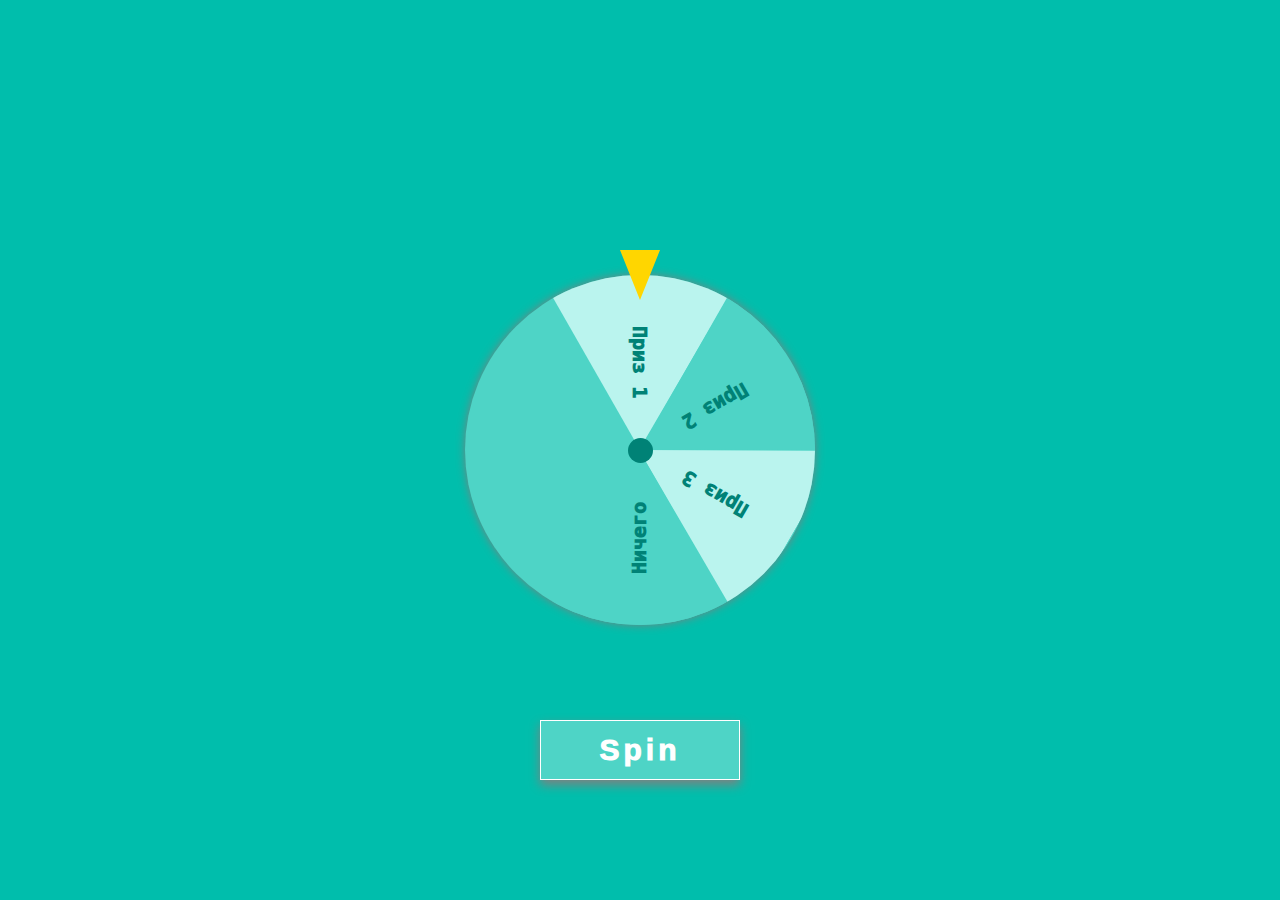
<file: index.html>
<!DOCTYPE html>
<html lang="en">
<head>
	<meta charset="UTF-8">
	<meta name="viewport" content="width=device-width, initial-scale=1.0">
	<link rel="stylesheet" href="style.css">
	<title>Lucky Spin</title>
</head>
<body>
	<div class="container">
		<div class="one">Приз 1</div>
		<div class="two">Приз 2</div>
		<div class="three">Приз 3</div>
		<div class="four">Ничего</div>
	</div>
		<span class="mid"></span>
		<button id="spin">Spin</button>
		<div class="stoper"></div>
	<script src="script.js"></script>
</body>
</html>
</file>
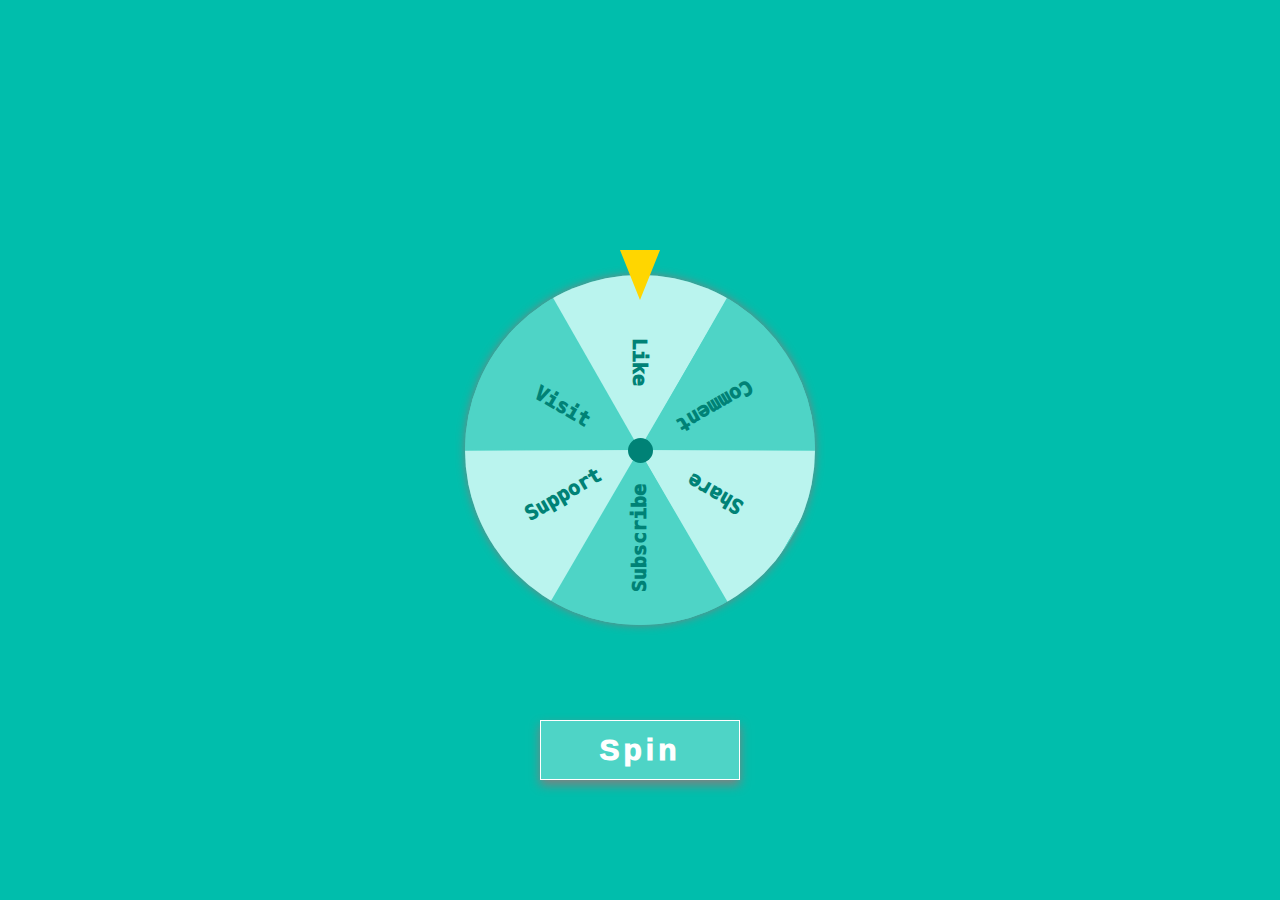
<file: main.html>
<!DOCTYPE html>
<html lang="en">
<head>
	<meta charset="UTF-8">
	<meta name="viewport" content="width=device-width, initial-scale=1.0">
	<link rel="stylesheet" href="style.css">
	<title>Lucky Spin</title>
</head>
<body>
	<div class="container">
		<div class="one">Like</div>
		<div class="two">Comment</div>
		<div class="three">Share</div>
		<div class="four">Subscribe</div>
		<div class="five">Support</div>
		<div class="six">Visit</div>
	</div>
		<span class="mid"></span>
		<button id="spin">Spin</button>
		<div class="stoper"></div>
	<script src="script.js"></script>
</body>
</html>
</file>
<file: style.css>
*{
	padding: 0;
	margin: 0;
	box-sizing: border-box;
}
body{
	display: flex;
	align-items: center;
	justify-content: center;
	overflow: hidden;
	min-height: 100vh;
	background: #00beac;
}
.container{
	height: 350px;
	width: 350px;
	background: #4ed4c6;
	position: relative;
	border-radius: 50%;
	overflow: hidden;
	box-shadow: 0 0 10px gray;
	transition: 3s all;
}
.container div{
	height: 50%;
	width: 200px;
	clip-path: polygon(100% 0,50% 100%, 0 0);
	transform: translateX(-50%);
	transform-origin: bottom;
	position: absolute;
	left: 21%;
	display: flex;
	align-items: center;
	justify-content: center;
	font-size: 20px;
	font-family: monospace;
	font-weight: 1000;
	color:#008276; 
	 writing-mode: vertical-rl;
}
.container .one{
	background: #baf4ee;
	left: 50%;
}
.container .two{
	background: #4ed4c6;
	transform: rotate(60deg);
}
.container .three{
	background: #baf4ee;
	transform: rotate(120deg);
}
.container .four{
	background: #4ed4c6;
	transform: rotate(180deg);
}
.container .five{
	background: #baf4ee;
	transform: rotate(240deg);
}
.container .six{
	background: #4ed4c6;
	transform: rotate(300deg);
}
.mid{
	height: 25px;
	width: 25px;
	border-radius: 50%;
	position: absolute;
	background: #008276;
}
#spin{
	height: 60px;
	width: 200px;
	background: #4ed4c6;
	position: absolute;
	margin-top: 600px;
	font-size: 30px;
	color: white;
	font-weight: 1000;
	letter-spacing: 4px;
	border: 1px solid white;
	cursor: pointer;
	box-shadow: 0 5px 10px gray;
	transition: 0.2s all;
}
#spin:hover{
	box-shadow: none;
}
.stoper{
	height: 50px;
	width: 40px;
	background: #ffd600;
	position: absolute;
	clip-path: polygon(100% 0,50% 100%, 0 0);
	margin-top: -350px;
}
</file>
